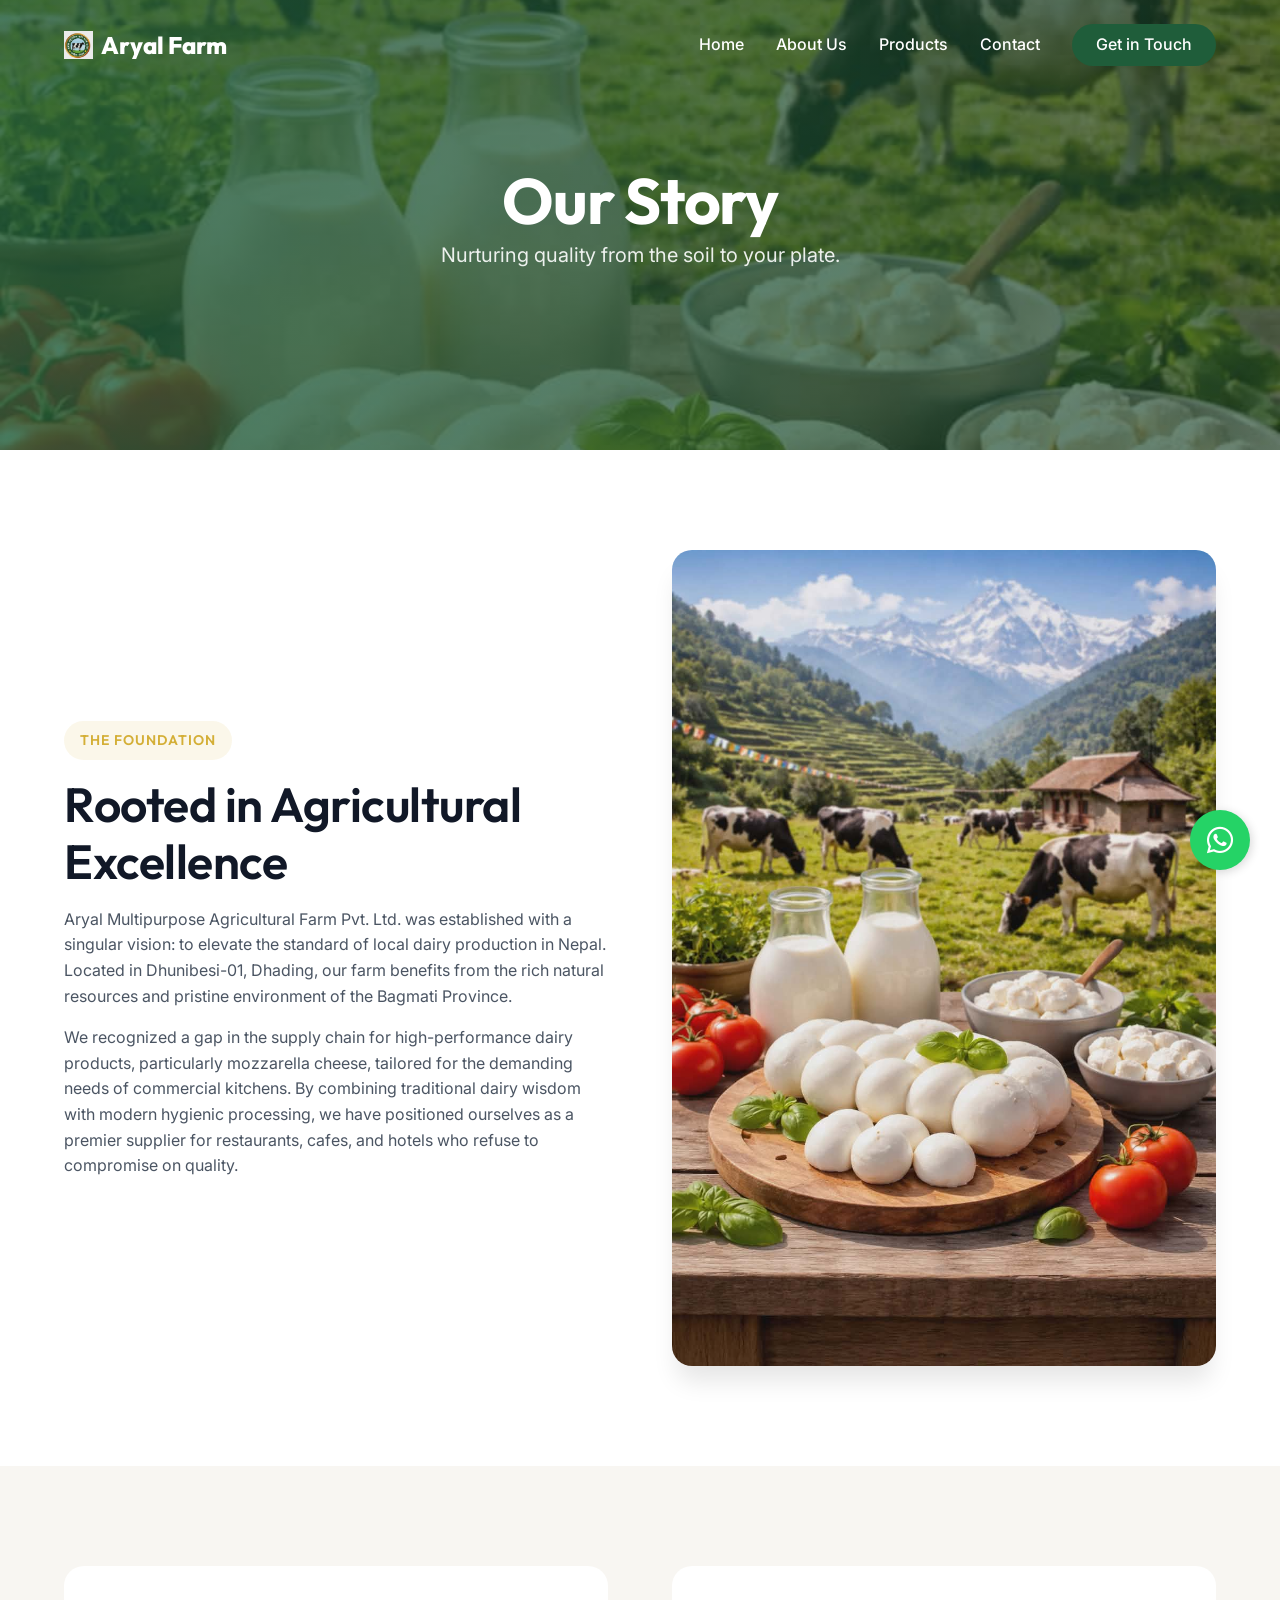
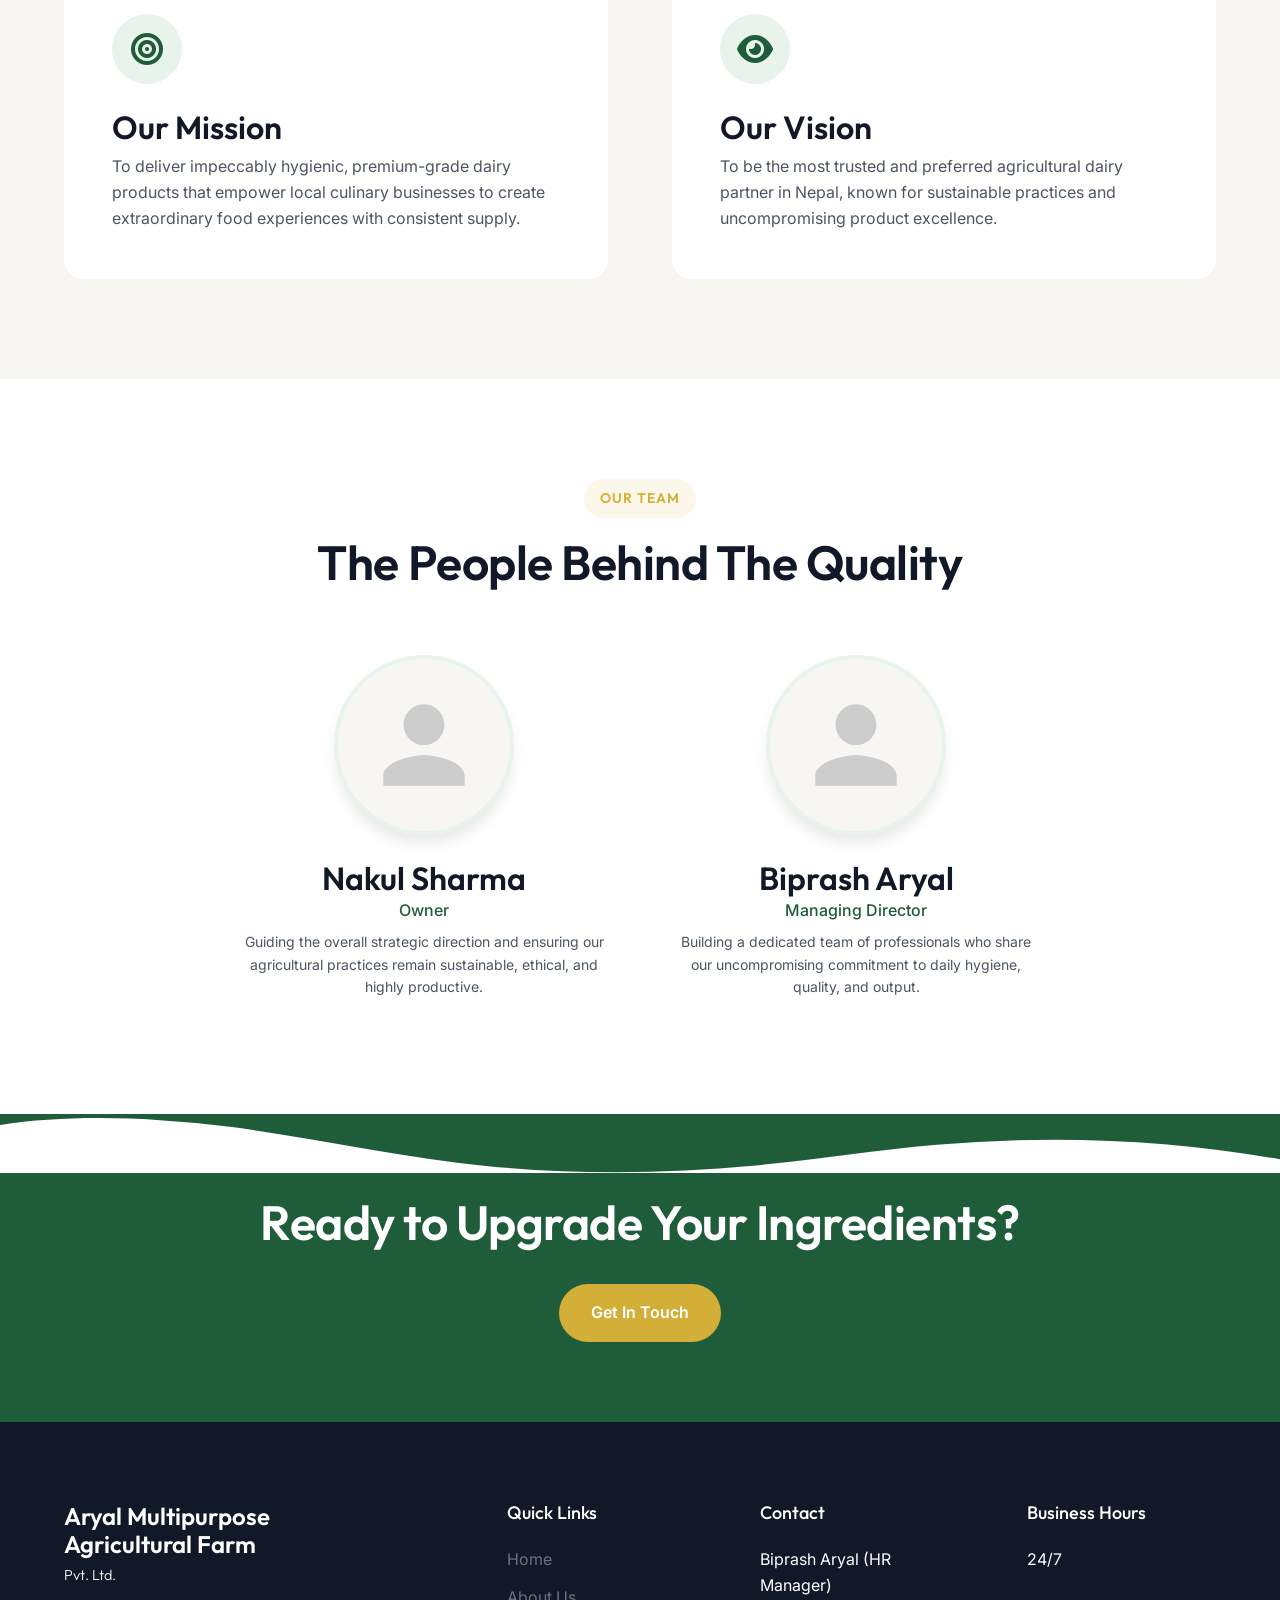
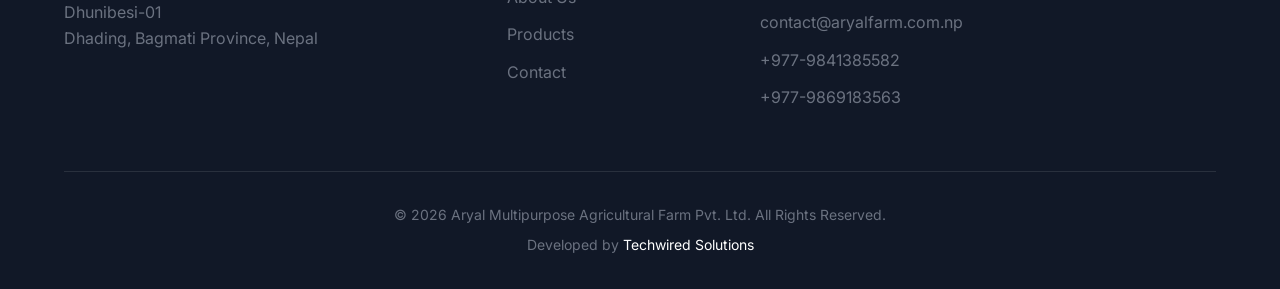
<file: about.html>
<!DOCTYPE html>
<html lang="en">
<head>
    <meta charset="UTF-8">
    <meta name="viewport" content="width=device-width, initial-scale=1.0">
    <title>About Us | Aryal Farm</title>
    <!-- Favicon -->
    <link rel="icon" href="assets/images/logo.jfif">
    <link href="https://fonts.googleapis.com/css2?family=Outfit:wght@300;400;500;600;700;800&family=Inter:wght@300;400;500;600&display=swap" rel="stylesheet">
    <link rel="stylesheet" href="https://cdnjs.cloudflare.com/ajax/libs/font-awesome/6.4.0/css/all.min.css">
    <link rel="stylesheet" href="assets/css/styles.css">
    <style>
        .inner-hero {
            height: 50vh; min-height: 400px;
            display: flex; align-items: center; justify-content: center;
            text-align: center; color: var(--color-white); position: relative;
        }
        .inner-hero-bg {
            position: absolute; top: 0; left: 0; width: 100%; height: 100%;
            background-image: url('https://images.unsplash.com/photo-1590494165264-1ebe3602eb80?q=80&w=2000&auto=format&fit=crop');
            background-size: cover; background-position: center; z-index: -2;
        }
        .leader-card { text-align: center; }
        .leader-img { width: 180px; height: 180px; border-radius: 50%; object-fit: cover; margin: 0 auto 1.5rem; border: 4px solid var(--color-primary-light); box-shadow: var(--shadow-md); transition: transform 0.3s; }
        .leader-card:hover .leader-img { transform: scale(1.05); }
    </style>
</head>
<body>
    <!-- Header Navigation -->
    <header class="header">
        <div class="container navbar">
            <a href="/" class="logo"><img src="assets/images/logo.jfif" alt="Aryal Farm Logo" style="height: 28px;"> Aryal Farm</a>
            <nav class="nav-links">
                <a href="/">Home</a>
                <a href="/about">About Us</a>
                <a href="/product">Products</a>
                <a href="/contact">Contact</a>
                <a href="/contact" class="btn btn-primary" style="padding: 0.5rem 1.5rem;">Get in Touch</a>
            </nav>
            <div class="mobile-toggle"><i class="fa-solid fa-bars"></i></div>
        </div>
    </header>

    <!-- Inner Hero -->
    <section class="inner-hero">
        <div class="hero-bg">
        </div>
        <div class="hero-overlay"></div>
        <div class="container">
            <h1 class="reveal">Our Story</h1>
            <p class="reveal" style="transition-delay: 0.1s; color: rgba(255,255,255,0.9); font-size: 1.25rem;">Nurturing quality from the soil to your plate.</p>
        </div>
    </section>

    <!-- Brand Story -->
    <section class="section section-light">
        <div class="container grid-2">
            <div class="reveal">
                <span class="badge">The Foundation</span>
                <h2>Rooted in Agricultural Excellence</h2>
                <p>Aryal Multipurpose Agricultural Farm Pvt. Ltd. was established with a singular vision: to elevate the standard of local dairy production in Nepal. Located in Dhunibesi-01, Dhading, our farm benefits from the rich natural resources and pristine environment of the Bagmati Province.</p>
                <p>We recognized a gap in the supply chain for high-performance dairy products, particularly mozzarella cheese, tailored for the demanding needs of commercial kitchens. By combining traditional dairy wisdom with modern hygienic processing, we have positioned ourselves as a premier supplier for restaurants, cafes, and hotels who refuse to compromise on quality.</p>
            </div>
            <div class="img-wrap reveal" style="transition-delay: 0.2s;">
                <img src="assets/images/farm-image.jfif" alt="Aryal Farm Exterior">
            </div>
        </div>
    </section>

    <!-- Mission & Vision -->
    <section class="section section-cream">
        <div class="container grid-2" style="align-items: stretch;">
            <div class="card reveal" style="box-shadow: none; border: none; background: #fff;">
                <div class="card-body" style="padding: 3rem;">
                    <div class="feature-icon" style="margin: 0 0 1.5rem 0;"><i class="fa-solid fa-bullseye"></i></div>
                    <h3>Our Mission</h3>
                    <p style="margin-bottom: 0;">To deliver impeccably hygienic, premium-grade dairy products that empower local culinary businesses to create extraordinary food experiences with consistent supply.</p>
                </div>
            </div>
            <div class="card reveal" style="box-shadow: none; border: none; background: #fff; transition-delay: 0.2s;">
                <div class="card-body" style="padding: 3rem;">
                    <div class="feature-icon" style="margin: 0 0 1.5rem 0;"><i class="fa-solid fa-eye"></i></div>
                    <h3>Our Vision</h3>
                    <p style="margin-bottom: 0;">To be the most trusted and preferred agricultural dairy partner in Nepal, known for sustainable practices and uncompromising product excellence.</p>
                </div>
            </div>
        </div>
    </section>

    <!-- Leadership -->
    <section class="section section-light">
        <div class="container">
            <div class="section-title reveal">
                <span class="badge">Our Team</span>
                <h2>The People Behind The Quality</h2>
            </div>
            <div class="grid-2 reveal" style="max-width: 800px; margin: 0 auto; transition-delay: 0.2s;">
                <div class="leader-card">
                    <img src="data:image/svg+xml;utf8,<svg xmlns='http://www.w3.org/2000/svg' viewBox='0 0 24 24' fill='%23ccc'><path d='M12 12c2.21 0 4-1.79 4-4s-1.79-4-4-4-4 1.79-4 4 1.79 4 4 4zm0 2c-2.67 0-8 1.34-8 4v2h16v-2c0-2.66-5.33-4-8-4z'/></svg>" alt="Nakul Sharma" class="leader-img" style="background: #f8f6f2; padding: 25px;">
                    <h3>Nakul Sharma</h3>
                    <p style="color: var(--color-primary); font-weight: 500; margin-bottom: 0.5rem;">Owner</p>
                    <p style="font-size: 0.875rem;">Guiding the overall strategic direction and ensuring our agricultural practices remain sustainable, ethical, and highly productive.</p>
                </div>
                <div class="leader-card">
                    <img src="data:image/svg+xml;utf8,<svg xmlns='http://www.w3.org/2000/svg' viewBox='0 0 24 24' fill='%23ccc'><path d='M12 12c2.21 0 4-1.79 4-4s-1.79-4-4-4-4 1.79-4 4 1.79 4 4 4zm0 2c-2.67 0-8 1.34-8 4v2h16v-2c0-2.66-5.33-4-8-4z'/></svg>" alt="Biprash Aryal" class="leader-img" style="background: #f8f6f2; padding: 25px;">
                    <h3>Biprash Aryal</h3>
                    <p style="color: var(--color-primary); font-weight: 500; margin-bottom: 0.5rem;">Managing Director</p>
                    <p style="font-size: 0.875rem;">Building a dedicated team of professionals who share our uncompromising commitment to daily hygiene, quality, and output.</p>
                </div>
            </div>
        </div>
    </section>

    <!-- Main CTA -->
    <section class="cta-banner">
        <div class="wave wave-top wave-light">
            <svg data-name="Layer 1" xmlns="http://www.w3.org/2000/svg" viewBox="0 0 1200 120" preserveAspectRatio="none">
                <path d="M321.39,56.44c58-10.79,114.16-30.13,172-41.86,82.39-16.72,168.19-17.73,250.45-.39C823.78,31,906.67,72,985.66,92.83c70.05,18.48,146.53,26.09,214.34,3V0H0V27.35A600.21,600.21,0,0,0,321.39,56.44Z" class="shape-fill"></path>
            </svg>
        </div>
        <div class="container reveal">
            <h2>Ready to Upgrade Your Ingredients?</h2>
            <div class="hero-btns" style="margin-top: 2rem;">
                <a href="/contact" class="btn btn-accent" style="color: #fff;">Get In Touch</a>
            </div>
        </div>
    </section>

    <!-- Footer Space -->
    <footer class="footer">
        <div class="container">
            <div class="footer-grid">
                <div>
                    <h3 style="color: #fff; margin-bottom: 1rem; font-family: var(--font-heading); font-size: 1.5rem;">Aryal Multipurpose <br>Agricultural Farm <span style="font-size: 0.6em; font-weight: 300; display:block; margin-top: 0.5rem;">Pvt. Ltd.</span></h3>
                    <p>Dhunibesi-01<br>Dhading, Bagmati Province, Nepal</p>
                </div>
                <div>
                    <h4>Quick Links</h4>
                    <ul class="footer-links">
                        <li><a href="/">Home</a></li>
                        <li><a href="/about">About Us</a></li>
                        <li><a href="/product">Products</a></li>
                        <li><a href="/contact">Contact</a></li>
                    </ul>
                </div>
                <div>
                    <h4>Contact</h4>
                    <ul class="footer-links">
                        <li>Biprash Aryal (HR Manager)</li>
                        <li><a href="mailto:contact@aryalfarm.com.np">contact@aryalfarm.com.np</a></li>
                        <li><a href="tel:+9779841385582">+977-9841385582</a></li>
                        <li><a href="tel:+9779869183563">+977-9869183563</a></li>
                    </ul>
                </div>
                <div>
                    <h4>Business Hours</h4>
                    <ul class="footer-links">
                        <li>24/7</li>
                    </ul>
                </div>
            </div>
            
            <div class="footer-bottom" style="margin-top: 2rem;">
                <p style="margin-bottom: 0.5rem;">&copy; 2026 Aryal Multipurpose Agricultural Farm Pvt. Ltd. All Rights Reserved.</p>
                <p style="margin-bottom: 0;">Developed by <a href="https://techwired-solutions.vercel.app/" target="_blank" style="color: #fff;">Techwired Solutions</a></p>
            </div>
        </div>
    </footer>

    <!-- Floating WhatsApp -->
    <a href="https://wa.me/9779869183563" class="whatsapp-float" target="_blank" aria-label="WhatsApp">
        <i class="fa-brands fa-whatsapp"></i>
    </a>
    
    <script src="assets/js/main.js"></script>
</body>
</html>
</file>
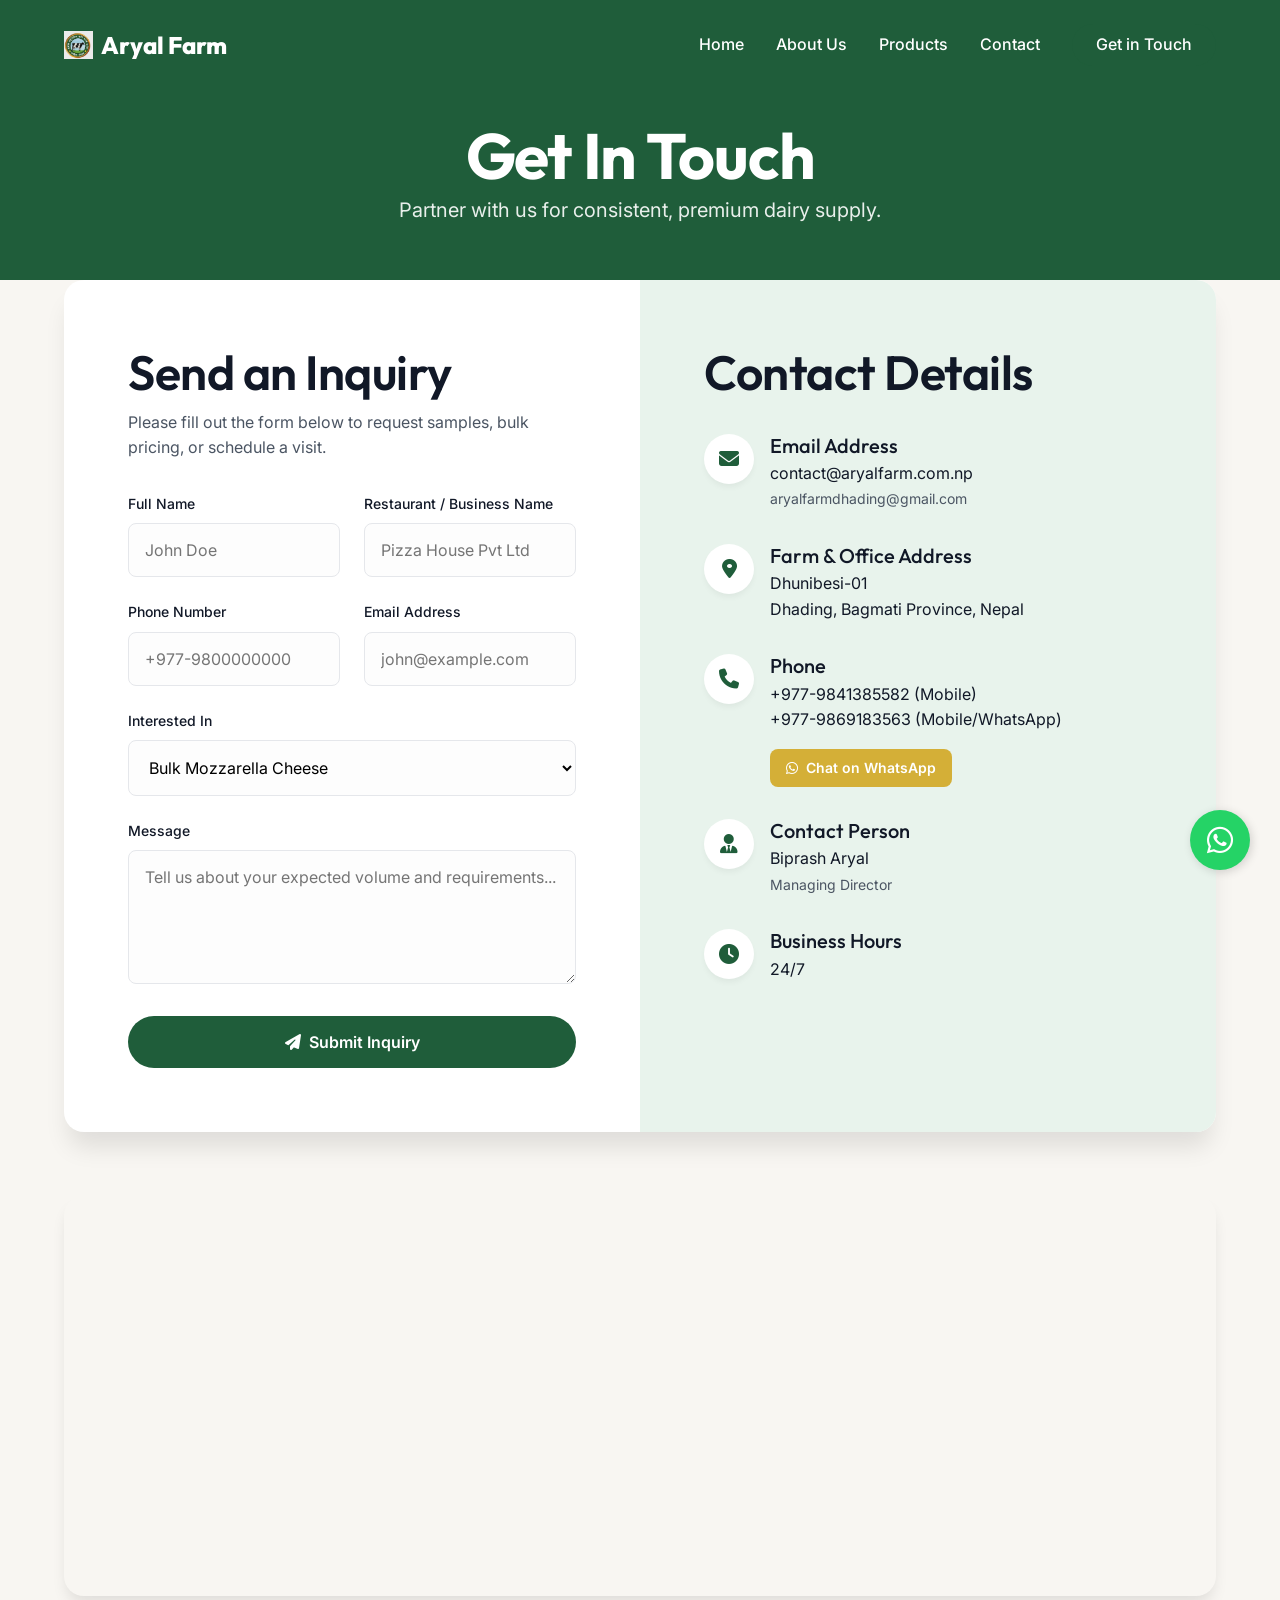
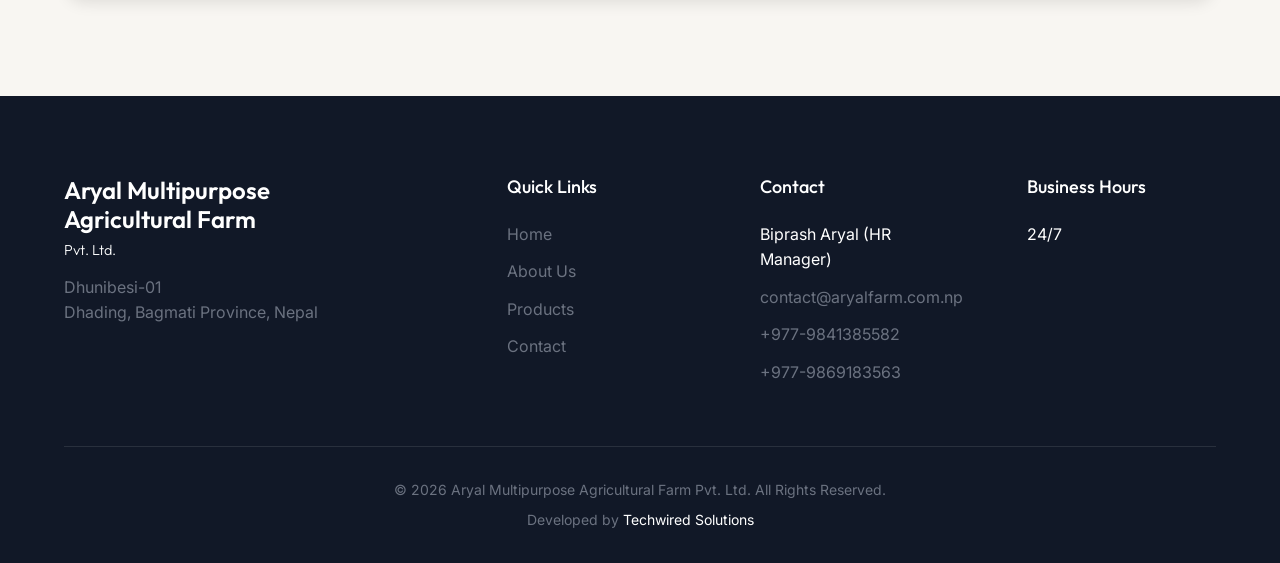
<file: contact.html>
<!DOCTYPE html>
<html lang="en">
<head>
    <meta charset="UTF-8">
    <meta name="viewport" content="width=device-width, initial-scale=1.0">
    <title>Contact Us | Aryal Farm</title>
    <!-- Favicon -->
    <link rel="icon" href="assets/images/logo.jfif">
    <link href="https://fonts.googleapis.com/css2?family=Outfit:wght@300;400;500;600;700;800&family=Inter:wght@300;400;500;600&display=swap" rel="stylesheet">
    <link rel="stylesheet" href="https://cdnjs.cloudflare.com/ajax/libs/font-awesome/6.4.0/css/all.min.css">
    <link rel="stylesheet" href="assets/css/styles.css">
    <style>
        .inner-hero {
            height: 40vh; min-height: 350px;
            display: flex; align-items: center; justify-content: center;
            text-align: center; color: var(--color-white); position: relative;
        }
        .inner-hero-bg {
            position: absolute; top: 0; left: 0; width: 100%; height: 100%;
            background-color: var(--color-primary); z-index: -2;
        }
        /* Contact Form Styles */
        .contact-wrap { margin-top: -80px; position: relative; z-index: 10; padding-bottom: 100px; }
        .contact-box { background: var(--color-white); border-radius: var(--radius-lg); box-shadow: var(--shadow-lg); overflow: hidden; display: grid; grid-template-columns: 1fr 1fr; }
        .contact-form-side { padding: 4rem; }
        .contact-info-side { background: var(--color-primary-light); padding: 4rem; }
        
        .form-group { margin-bottom: 1.5rem; }
        .form-group label { display: block; font-weight: 500; margin-bottom: 0.5rem; font-size: 0.875rem; color: var(--color-text-main); }
        .form-control { width: 100%; padding: 1rem; border: 1px solid #e5e7eb; border-radius: var(--radius-sm); font-family: var(--font-body); font-size: 1rem; transition: border-color 0.3s; background: #fdfdfd; }
        .form-control:focus { border-color: var(--color-primary); box-shadow: 0 0 0 4px rgba(31, 93, 58, 0.1); }
        
        .info-item { display: flex; align-items: flex-start; gap: 1rem; margin-bottom: 2rem; }
        .info-icon { width: 50px; height: 50px; background: var(--color-white); color: var(--color-primary); border-radius: 50%; display: flex; align-items: center; justify-content: center; font-size: 1.25rem; flex-shrink: 0; box-shadow: var(--shadow-sm); }
        .info-item h4 { margin-bottom: 0.2rem; }
        
        .map-wrapper { width: 100%; height: 400px; border-radius: var(--radius-lg); overflow: hidden; box-shadow: var(--shadow-md); margin-top: 4rem; }
        
        @media (max-width: 992px) {
            .contact-box { grid-template-columns: 1fr; }
            .contact-form-side, .contact-info-side { padding: 3rem 2rem; }
        }
    </style>
</head>
<body>
    <header class="header">
        <div class="container navbar">
            <a href="/" class="logo"><img src="assets/images/logo.jfif" alt="Aryal Farm Logo" style="height: 28px;"> Aryal Farm</a>
            <nav class="nav-links">
                <a href="/">Home</a>
                <a href="/about">About Us</a>
                <a href="/product">Products</a>
                <a href="/contact">Contact</a>
                <a href="/contact" class="btn btn-primary" style="padding: 0.5rem 1.5rem;">Get in Touch</a>
            </nav>
            <div class="mobile-toggle"><i class="fa-solid fa-bars"></i></div>
        </div>
    </header>

    <section class="inner-hero">
        <div class="inner-hero-bg"></div>
        <div class="container">
            <h1 class="reveal">Get In Touch</h1>
            <p class="reveal" style="transition-delay: 0.1s; color: rgba(255,255,255,0.9); font-size: 1.25rem;">Partner with us for consistent, premium dairy supply.</p>
        </div>
    </section>

    <!-- Contact Section -->
    <section class="contact-wrap section-cream">
        <div class="container reveal">
            <div class="contact-box">
                <!-- Form Side -->
                <div class="contact-form-side">
                    <h2 style="margin-bottom: 0.5rem;">Send an Inquiry</h2>
                    <p style="margin-bottom: 2rem;">Please fill out the form below to request samples, bulk pricing, or schedule a visit.</p>
                    
                    <form action="https://formsubmit.co/aryalfarmdhading@gmail.com" method="POST">
                        <input type="hidden" name="_subject" value="New Website Inquiry - Aryal Farm">
                        <input type="hidden" name="_captcha" value="false">
                        <input type="hidden" name="_template" value="table">
                        
                        <div class="grid-2" style="gap: 1.5rem;">
                            <div class="form-group">
                                <label for="name">Full Name</label>
                                <input type="text" id="name" name="Name" class="form-control" placeholder="John Doe" required>
                            </div>
                            <div class="form-group">
                                <label for="restaurant">Restaurant / Business Name</label>
                                <input type="text" id="restaurant" name="Business Name" class="form-control" placeholder="Pizza House Pvt Ltd" required>
                            </div>
                        </div>
                        <div class="grid-2" style="gap: 1.5rem;">
                            <div class="form-group">
                                <label for="phone">Phone Number</label>
                                <input type="tel" id="phone" name="Phone" class="form-control" placeholder="+977-9800000000" required>
                            </div>
                            <div class="form-group">
                                <label for="email">Email Address</label>
                                <input type="email" id="email" name="Email" class="form-control" placeholder="john@example.com" required>
                            </div>
                        </div>
                        <div class="form-group">
                            <label for="interest">Interested In</label>
                            <select id="interest" name="Interest" class="form-control">
                                <option value="Bulk Mozzarella Cheese">Bulk Mozzarella Cheese</option>
                                <option value="Product Samples">Product Samples</option>
                                <option value="Other Inquiry">Other Inquiry</option>
                            </select>
                        </div>
                        <div class="form-group">
                            <label for="message">Message</label>
                            <textarea id="message" name="Message" rows="5" class="form-control" placeholder="Tell us about your expected volume and requirements..." required></textarea>
                        </div>
                        <button type="submit" class="btn btn-primary" style="width: 100%;"><i class="fa-solid fa-paper-plane" style="margin-right: 0.5rem;"></i> Submit Inquiry</button>
                    </form>
                </div>
                
                <!-- Info Side -->
                <div class="contact-info-side">
                    <h2 style="margin-bottom: 2rem;">Contact Details</h2>

                    <div class="info-item">
                        <div class="info-icon"><i class="fa-solid fa-envelope"></i></div>
                        <div>
                            <h4>Email Address</h4>
                            <p style="margin-bottom: 0; color: var(--color-text-main);">
                                <a href="mailto:contact@aryalfarm.com.np" style="color: inherit; text-decoration: none;">contact@aryalfarm.com.np</a><br>
                                <span style="font-size: 0.875rem;"><a href="mailto:aryalfarmdhading@gmail.com" style="color: var(--color-text-muted); text-decoration: none;">aryalfarmdhading@gmail.com</a></span>
                            </p>
                        </div>
                    </div>
                    
                    <div class="info-item">
                        <div class="info-icon"><i class="fa-solid fa-location-dot"></i></div>
                        <div>
                            <h4>Farm & Office Address</h4>
                            <p style="margin-bottom: 0; color: var(--color-text-main);">Dhunibesi-01<br>Dhading, Bagmati Province, Nepal</p>
                        </div>
                    </div>
                    
                    <div class="info-item">
                        <div class="info-icon"><i class="fa-solid fa-phone"></i></div>
                        <div>
                            <h4>Phone</h4>
                            <p style="margin-bottom: 0; color: var(--color-text-main);">+977-9841385582 (Mobile)<br>+977-9869183563 (Mobile/WhatsApp)</p>
                            <a href="https://wa.me/9779869183563" class="btn btn-accent" style="margin-top: 1rem; padding: 0.5rem 1rem; border-radius: var(--radius-sm); font-size: 0.875rem;"><i class="fa-brands fa-whatsapp" style="margin-right: 0.5rem;"></i> Chat on WhatsApp</a>
                        </div>
                    </div>
                    
                    <div class="info-item">
                        <div class="info-icon"><i class="fa-solid fa-user-tie"></i></div>
                        <div>
                            <h4>Contact Person</h4>
                            <p style="margin-bottom: 0; color: var(--color-text-main);">Biprash Aryal<br><span style="font-size: 0.875rem; color: var(--color-text-muted);">Managing Director</span></p>
                        </div>
                    </div>
                    
                    <div class="info-item">
                        <div class="info-icon"><i class="fa-solid fa-clock"></i></div>
                        <div>
                            <h4>Business Hours</h4>
                            <p style="margin-bottom: 0; color: var(--color-text-main);">24/7</p>
                        </div>
                    </div>
                </div>
            </div>
            
            <!-- Google Maps Embed -->
            <div class="map-wrapper reveal" style="transition-delay: 0.2s;">
                <!-- Using a standard iframe embed with a generic Nepal location for placeholder (Dhunibesi roughly) -->
                <iframe src="https://www.google.com/maps/embed?pb=!1m18!1m12!1m3!1d113061.64936384214!2d85.0934887!3d27.7584149!2m3!1f0!2f0!3f0!3m2!1i1024!2i768!4f13.1!3m3!1m2!1s0x39eb25cc020dfffb%3A0xe5a3bb4ed7d6ddf3!2sDhunibesi%2045000%2C%20Nepal!5e0!3m2!1sen!2sus!4v1700000000000!5m2!1sen!2sus" width="100%" height="100%" style="border:0;" allowfullscreen="" loading="lazy" referrerpolicy="no-referrer-when-downgrade"></iframe>
            </div>
        </div>
    </section>

    <footer class="footer">
        <div class="container">
            <div class="footer-grid">
                <div>
                    <h3 style="color: #fff; margin-bottom: 1rem; font-family: var(--font-heading); font-size: 1.5rem;">Aryal Multipurpose <br>Agricultural Farm <span style="font-size: 0.6em; font-weight: 300; display:block; margin-top: 0.5rem;">Pvt. Ltd.</span></h3>
                    <p>Dhunibesi-01<br>Dhading, Bagmati Province, Nepal</p>
                </div>
                <div>
                    <h4>Quick Links</h4>
                    <ul class="footer-links">
                        <li><a href="/">Home</a></li>
                        <li><a href="/about">About Us</a></li>
                        <li><a href="/product">Products</a></li>
                        <li><a href="/contact">Contact</a></li>
                    </ul>
                </div>
                <div>
                    <h4>Contact</h4>
                    <ul class="footer-links">
                        <li>Biprash Aryal (HR Manager)</li>
                        <li><a href="mailto:contact@aryalfarm.com.np">contact@aryalfarm.com.np</a></li>
                        <li><a href="tel:+9779841385582">+977-9841385582</a></li>
                        <li><a href="tel:+9779869183563">+977-9869183563</a></li>
                    </ul>
                </div>
                <div>
                    <h4>Business Hours</h4>
                    <ul class="footer-links">
                        <li>24/7</li>
                    </ul>
                </div>
            </div>
            
            <div class="footer-bottom" style="margin-top: 2rem;">
                <p style="margin-bottom: 0.5rem;">&copy; 2026 Aryal Multipurpose Agricultural Farm Pvt. Ltd. All Rights Reserved.</p>
                <p style="margin-bottom: 0;">Developed by <a href="https://techwired-solutions.vercel.app/" target="_blank" style="color: #fff;">Techwired Solutions</a></p>
            </div>
        </div>
    </footer>

    <a href="https://wa.me/9779869183563" class="whatsapp-float" target="_blank" aria-label="WhatsApp">
        <i class="fa-brands fa-whatsapp"></i>
    </a>
    <script src="assets/js/main.js"></script>
</body>
</html>
</file>
<file: assets/css/styles.css>
/* =========================================
   ARYAL FARM - PREMIUM STYLES
   ========================================= */

@import url('https://fonts.googleapis.com/css2?family=Outfit:wght@300;400;500;600;700;800&family=Inter:wght@300;400;500;600&display=swap');

/* --- CSS Variables --- */
:root {
  /* Colors */
  --color-primary: #1f5d3a;          /* Deep Green */
  --color-primary-dark: #144027;     /* Darker Green */
  --color-primary-light: #e8f3ec;    /* Light Green Tint */
  --color-secondary: #f8f6f2;        /* Cream / Off-white */
  --color-accent: #d4af37;           /* Soft Gold */
  --color-accent-hover: #b8972e;     /* Dark Gold */
  
  --color-text-main: #111827;        /* Near Black */
  --color-text-muted: #4b5563;       /* Dark Gray */
  --color-text-light: #6b7280;       /* Medium Gray */
  
  --color-white: #ffffff;
  --color-black: #000000;
  
  --color-whatsapp: #25D366;
  --color-whatsapp-hover: #128C7E;

  /* Typography */
  --font-heading: 'Outfit', sans-serif;
  --font-body: 'Inter', sans-serif;

  /* Spacing */
  --section-padding: 100px 0;
  --section-padding-mobile: 60px 0;
  
  /* Utilities */
  --container-width: 1280px;
  --radius-sm: 8px;
  --radius-md: 12px;
  --radius-lg: 20px;
  --radius-full: 9999px;
  
  /* Shadows */
  --shadow-sm: 0 4px 6px -1px rgba(0, 0, 0, 0.05);
  --shadow-md: 0 10px 15px -3px rgba(0, 0, 0, 0.1);
  --shadow-lg: 0 20px 25px -5px rgba(0, 0, 0, 0.1);
  --shadow-card: 0 15px 35px rgba(0,0,0,0.06);
  
  /* Transitions */
  --transition-fast: 0.2s ease;
  --transition-normal: 0.3s ease;
  --transition-slow: 0.5s ease;
}

/* --- Resets --- */
* {
  margin: 0;
  padding: 0;
  box-sizing: border-box;
}

html {
  scroll-behavior: smooth;
  font-size: 16px;
}

body {
  font-family: var(--font-body);
  color: var(--color-text-main);
  background-color: var(--color-secondary);
  line-height: 1.6;
  overflow-x: hidden;
}

ul { list-style: none; }
a { text-decoration: none; color: inherit; }
img { max-width: 100%; display: block; }
button, input, textarea { font-family: inherit; border: none; outline: none; }

/* --- Typography --- */
h1, h2, h3, h4, h5, h6 {
  font-family: var(--font-heading);
  color: var(--color-text-main);
  line-height: 1.2;
}

h1 { font-size: clamp(2.5rem, 5vw, 4.5rem); font-weight: 700; letter-spacing: -0.02em; }
h2 { font-size: clamp(2rem, 4vw, 3rem); font-weight: 600; letter-spacing: -0.01em; margin-bottom: 1rem; }
h3 { font-size: clamp(1.5rem, 3vw, 2rem); font-weight: 600; }
h4 { font-size: 1.25rem; font-weight: 500; }

p { color: var(--color-text-muted); margin-bottom: 1rem; }

/* --- Layout --- */
.container {
  width: 90%;
  max-width: var(--container-width);
  margin: 0 auto;
    
}

.section { padding: var(--section-padding); position: relative; }
.section-light { background-color: var(--color-white); }
.section-cream { background-color: var(--color-secondary); }
.section-tint { background-color: var(--color-primary-light); }
.section-dark { background-color: var(--color-primary); color: var(--color-white); }
.section-dark p, .section-dark h2 { color: var(--color-white); }

.grid-2 { display: grid; grid-template-columns: repeat(2, 1fr); gap: 4rem; align-items: center; }
.grid-3 { display: grid; grid-template-columns: repeat(3, 1fr); gap: 2rem; }
.grid-4 { display: grid; grid-template-columns: repeat(4, 1fr); gap: 2rem; }

/* --- Components --- */
.btn {
  display: inline-flex;
  align-items: center;
  justify-content: center;
  padding: 1rem 2rem;
  font-size: 1rem;
  font-weight: 600;
  border-radius: var(--radius-full);
  cursor: pointer;
  transition: transform var(--transition-normal), background-color var(--transition-normal), box-shadow var(--transition-normal);
  text-align: center;
}

.btn:hover {
  transform: translateY(-2px);
  box-shadow: var(--shadow-md);
}

.btn-primary { background-color: var(--color-primary); color: var(--color-white); }
.btn-primary:hover { background-color: var(--color-primary-dark); }

.btn-accent { background-color: var(--color-accent); color: var(--color-white); }
.btn-accent:hover { background-color: var(--color-accent-hover); }

.btn-outline { background-color: transparent; border: 2px solid var(--color-primary); color: var(--color-primary); }
.btn-outline:hover { background-color: var(--color-primary); color: var(--color-white); }

.badge {
  display: inline-block;
  padding: 0.5rem 1rem;
  background-color: rgba(212, 175, 55, 0.1);
  color: var(--color-accent);
  font-family: var(--font-heading);
  font-weight: 600;
  font-size: 0.875rem;
  border-radius: var(--radius-full);
  margin-bottom: 1rem;
  text-transform: uppercase;
  letter-spacing: 1px;
}

/* Section Titles */
.section-title { text-align: center; margin-bottom: 4rem; }
.section-title.left { text-align: left; }
.section-title .badge { margin-bottom: 1rem; }

/* SVG Separators */
.wave-top, .wave-bottom {
  position: absolute;
  left: 0;
  width: 100%;
  overflow: hidden;
  line-height: 0;
}
.wave-top { top: -1px; transform: rotate(180deg); }
.wave-bottom { bottom: -1px; }
.wave svg {
  position: relative;
  display: block;
  width: calc(100% + 1.3px);
  height: 60px;
}
.wave .shape-fill { fill: var(--color-secondary); }
.wave-light .shape-fill { fill: var(--color-white); }

/* --- Navbar --- */
.header {
  position: fixed;
  top: 0; left: 0; width: 100%;
  z-index: 1000;
  transition: all var(--transition-normal);
  padding: 1.5rem 0;
}
.header.scrolled {
  background: rgba(255, 255, 255, 0.9);
  backdrop-filter: blur(10px);
  padding: 1rem 0;
  box-shadow: var(--shadow-sm);
}
.navbar {
  display: flex;
  justify-content: space-between;
  align-items: center;
}
.logo {
  font-family: var(--font-heading);
  font-weight: 800;
  font-size: 1.5rem;
  color: var(--color-primary);
  display: flex;
  align-items: center;
  gap: 0.5rem;
}
.logo img {
  height: 40px;
}
.nav-links { display: flex; gap: 2rem; align-items: center; }
.nav-links a {
  font-weight: 500;
  color: var(--color-text-main);
  transition: color var(--transition-fast);
}
.header.scrolled .nav-links a { color: var(--color-text-main); }
/* Make header text white when at top if hero is dark */
.header:not(.scrolled) .nav-links a,
.header:not(.scrolled) .logo {
  color: var(--color-white);
}

.nav-links a:hover { color: var(--color-accent); }
.mobile-toggle { display: none; font-size: 1.5rem; color: var(--color-white); cursor: pointer; }
.header.scrolled .mobile-toggle { color: var(--color-text-main); }

/* --- Hero Section --- */
.hero {
  height: 100vh;
  min-height: 600px;
  position: relative;
  display: flex;
  align-items: center;
  justify-content: center;
  text-align: center;
  overflow: hidden;
  color: var(--color-white);
}
.hero-bg {
  position: absolute;
  top: 0; left: 0; width: 100%; height: 100%;
  background-image: url('../images/farm-image.jfif'); 
  /* Aryal Farm Background */
  background-size: cover;
  background-position: center;
  z-index: -2;
}
.hero-overlay {
  position: absolute;
  top: 0; left: 0; width: 100%; height: 100%;
  background: linear-gradient(to right, rgba(31, 93, 58, 0.8), rgba(20, 64, 39, 0.6));
  z-index: -1;
}
.hero-content {
  max-width: 800px;
  z-index: 1;
}
.hero h1, .inner-hero h1 { color: var(--color-white); }
.hero p { color: rgba(255,255,255,0.9); font-size: 1.25rem; margin-bottom: 2.5rem; }
.hero-btns { display: flex; gap: 1rem; justify-content: center; }

/* Scroll Down Indicator */
.scroll-down {
  position: absolute;
  bottom: 30px;
  left: 50%;
  transform: translateX(-50%);
  animation: bounce 2s infinite;
  color: var(--color-white);
  font-size: 1.5rem;
}

@keyframes bounce {
  0%, 20%, 50%, 80%, 100% { transform: translateY(0) translateX(-50%); }
  40% { transform: translateY(-10px) translateX(-50%); }
  60% { transform: translateY(-5px) translateX(-50%); }
}

/* --- Trust Bar Section --- */
.trust-bar {
  padding: 3rem 0;
  background-color: var(--color-white);
  border-bottom: 1px solid rgba(0,0,0,0.05);
}
.trust-bar p { text-align: center; font-weight: 500; font-size: 0.875rem; text-transform: uppercase; letter-spacing: 2px; margin-bottom: 2rem; }
.trust-logos { display: flex; justify-content: center; gap: 4rem; flex-wrap: wrap; opacity: 0.6; align-items: center;}
.trust-logos img { height: 40px; filter: grayscale(100%); transition: all 0.3s; }
.trust-logos img:hover { filter: grayscale(0%); opacity: 1; }

/* --- Image Containers & Hover Zoom --- */
.img-wrap {
  position: relative;
  border-radius: var(--radius-lg);
  overflow: hidden;
  box-shadow: var(--shadow-lg);
}
.img-wrap img {
  width: 100%;
  height: 100%;
  object-fit: cover;
  transition: transform var(--transition-slow);
}
.img-wrap:hover img { transform: scale(1.05); }

/* --- Product Cards --- */
.card {
  background: var(--color-white);
  border-radius: var(--radius-lg);
  overflow: hidden;
  box-shadow: var(--shadow-card);
  transition: transform var(--transition-normal), box-shadow var(--transition-normal);
  border: 1px solid rgba(0,0,0,0.03);
  height: 100%;
  display: flex;
  flex-direction: column;
}
.card:hover {
  transform: translateY(-10px);
  box-shadow: 0 25px 50px -12px rgba(0,0,0,0.15);
}
.card-img { height: 250px; overflow: hidden; }
.card-img img { width: 100%; height: 100%; object-fit: cover; transition: transform var(--transition-slow); }
.card:hover .card-img img { transform: scale(1.08); }
.card-body { padding: 2rem; flex: 1; display: flex; flex-direction: column; }
.card-body h3 { margin-bottom: 0.5rem; }
.card-body p { margin-bottom: 1.5rem; flex: 1; }

/* --- Icon Features --- */
.feature-box {
  text-align: center;
  padding: 2rem;
  background: var(--color-white);
  border-radius: var(--radius-lg);
  box-shadow: var(--shadow-sm);
  transition: transform var(--transition-fast);
}
.feature-box:hover { transform: translateY(-5px); box-shadow: var(--shadow-md); }
.feature-icon {
  width: 70px; height: 70px;
  background: var(--color-primary-light);
  color: var(--color-primary);
  border-radius: 50%;
  display: flex; align-items: center; justify-content: center;
  font-size: 2rem;
  margin: 0 auto 1.5rem;
}

/* --- Process Timeline --- */
.timeline {
  display: flex;
  justify-content: space-between;
  position: relative;
  margin-top: 3rem;
}
.timeline::before {
  content: '';
  position: absolute;
  top: 40px; left: 0; width: 100%; height: 2px;
  background: rgba(31, 93, 58, 0.2);
  z-index: 1;
}
.step { text-align: center; position: relative; z-index: 2; width: 22%; }
.step-number {
  width: 80px; height: 80px;
  background: var(--color-white);
  border: 4px solid var(--color-primary);
  border-radius: 50%;
  display: flex; align-items: center; justify-content: center;
  font-size: 1.5rem; font-weight: 700; color: var(--color-primary);
  margin: 0 auto 1.5rem;
  box-shadow: var(--shadow-md);
  transition: transform 0.3s;
}
.step:hover .step-number { transform: scale(1.1); background: var(--color-primary); color: var(--color-white); }
.step h4 { margin-bottom: 0.5rem; }

/* --- Testimonials --- */
.testimonial-card {
  background: var(--color-white);
  padding: 2.5rem;
  border-radius: var(--radius-md);
  box-shadow: var(--shadow-md);
  position: relative;
}
.testimonial-card::before {
  content: '"';
  position: absolute; top: 10px; left: 20px;
  font-size: 4rem; color: var(--color-primary-light);
  font-family: serif; line-height: 1;
}
.testimonial-text { font-size: 1.125rem; font-style: italic; color: var(--color-text-main); margin-bottom: 1.5rem; position: relative; z-index: 1; }
.testimonial-author { display: flex; align-items: center; gap: 1rem; }
.author-avatar { width: 50px; height: 50px; border-radius: 50%; object-fit: cover; }
.author-info h5 { font-size: 1rem; margin-bottom: 0.2rem; }
.author-info span { font-size: 0.875rem; color: var(--color-text-light); }

/* --- CTA Banners --- */
.cta-banner {
  background: var(--color-primary);
  color: var(--color-white);
  padding: 5rem 0;
  text-align: center;
  position: relative;
  overflow: hidden;
}
.cta-banner h2 { color: var(--color-white); margin-bottom: 1rem; }
.cta-banner p { color: rgba(255,255,255,0.8); font-size: 1.125rem; max-width: 600px; margin: 0 auto 2rem; }

/* --- Footer --- */
.footer {
  background: var(--color-text-main);
  color: var(--color-white);
  padding: 5rem 0 2rem;
}
.footer-grid { display: grid; grid-template-columns: 2fr 1fr 1fr 1fr; gap: 4rem; margin-bottom: 3rem; }
.footer h4 { color: var(--color-white); margin-bottom: 1.5rem; font-size: 1.125rem; }
.footer p, .footer a { color: var(--color-text-light); }
.footer a:hover { color: var(--color-white); }
.footer-links li { margin-bottom: 0.75rem; }
.footer-bottom { text-align: center; padding-top: 2rem; border-top: 1px solid rgba(255,255,255,0.1); color: var(--color-text-light); font-size: 0.875rem; }

/* --- Floating WhatsApp Button --- */
.whatsapp-float {
  position: fixed;
  bottom: 30px;
  right: 30px;
  width: 60px;
  height: 60px;
  background-color: var(--color-whatsapp);
  color: #FFF;
  border-radius: 50px;
  text-align: center;
  font-size: 30px;
  box-shadow: 2px 2px 10px rgba(0,0,0,0.15);
  z-index: 1000;
  display: flex;
  align-items: center;
  justify-content: center;
  transition: all 0.3s;
}
.whatsapp-float:hover {
  background-color: var(--color-whatsapp-hover);
  transform: scale(1.1);
  color: white;
}

/* --- Mobile Sticky Call Button --- */
.mobile-call-btn {
  display: none;
  position: fixed;
  bottom: 0;
  left: 0;
  width: 100%;
  background: var(--color-primary);
  color: var(--color-white);
  text-align: center;
  padding: 1rem;
  font-weight: 600;
  z-index: 999;
  text-transform: uppercase;
  letter-spacing: 1px;
}
.mobile-call-btn i { margin-right: 0.5rem; }

/* --- Reveal Animations --- */
.reveal {
  opacity: 0;
  transform: translateY(30px);
  transition: opacity 0.8s ease, transform 0.8s ease;
}
.reveal.active {
  opacity: 1;
  transform: translateY(0);
}

/* --- Responsive Design --- */
@media (max-width: 992px) {
  .grid-2, .grid-3, .grid-4 { grid-template-columns: repeat(2, 1fr); gap: 2rem; }
  h1 { font-size: 3rem; }
  .timeline { flex-direction: column; gap: 3rem; margin-top: 2rem; }
  .timeline::before { display: none; }
  .step { width: 100%; display: flex; align-items: center; text-align: left; gap: 2rem; }
  .step-number { margin: 0; min-width: 70px; height: 70px; }
  .footer-grid { grid-template-columns: 1fr 1fr; }
}

@media (max-width: 768px) {
  .nav-links {
    position: fixed; top: 0; right: -100%; width: 250px; height: 100vh;
    background: var(--color-white); flex-direction: column; padding-top: 6rem;
    box-shadow: -5px 0 15px rgba(0,0,0,0.05); transition: 0.3s;
  }
  .nav-links.active { right: 0; }
  .nav-links a { color: var(--color-text-main) !important; font-size: 1.125rem; }
  .mobile-toggle { display: block; }
  
  .grid-2, .grid-3 { grid-template-columns: 1fr; }
  .footer-grid { grid-template-columns: 1fr; gap: 2rem; }
  
  .section { padding: var(--section-padding-mobile); }
  
  /* Mobile Sticky Call Setup */
  body { padding-bottom: 60px; } /* Space for sticky btn */
  .whatsapp-float { bottom: 80px; }
  .mobile-call-btn { display: block; }
}
</file>
